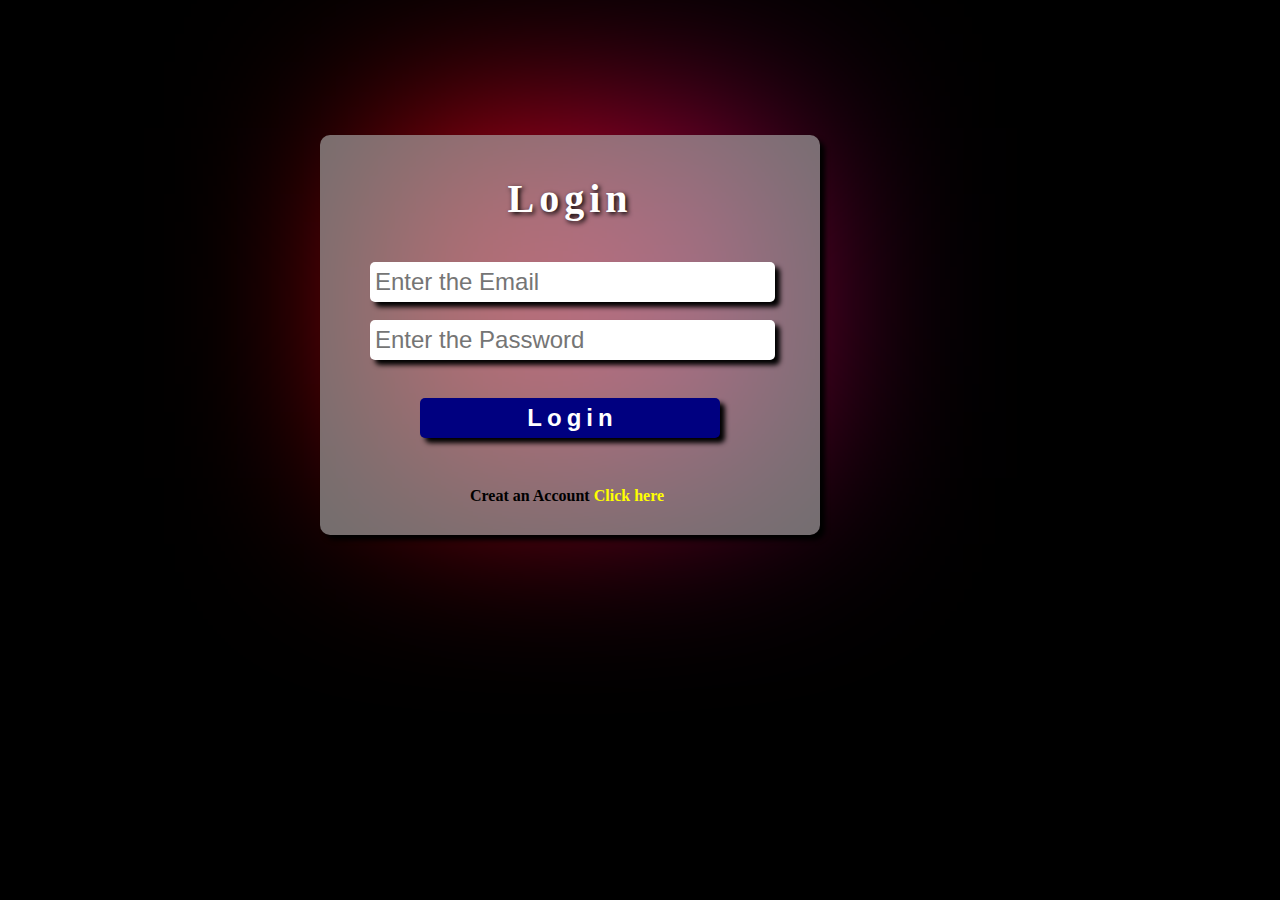
<file: index.html>
<!DOCTYPE html>
<html>
<head>
    <title>Document</title>
    <style>
        *{
            padding: 0px;
            margin: 0px;
        }
        body{
            background-color: black;
        }
        #glowColorEffect{
            width: 400px;
            margin-top: 10%;
            margin-left: 30%;
            height: 350px;
            background-image: linear-gradient(90deg,red,purple,plum,darkblue,plum,purple,red);
            background-size: 800%;
            background-position: 800%;
            filter: blur(100px);
            animation-name: colorChange;
            animation-duration: 10s;
            animation-timing-function: linear;
            animation-iteration-count: infinite;
        }
        @keyframes colorChange {
            from{
                background-position: 800%;
            }
            to{
                background-position: 0%;
            }
        }
        #login{
            width: 500px;
            height: 400px;
            background-color: rgba(173, 173, 173, 0.635);
            position: absolute;
            top: 15%;
            left: 25%;
            border-radius: 10px;
            box-shadow: 5px 5px 5px black;
        }
        h1{
            position: relative;
            text-align: center;
            top: 40px;
            font-size: 40px;
            color: white;
            letter-spacing: 5px;
            text-shadow: 2px 2px 5px black;
        }
        .a,#button{
            width: 80%;
            height: 40px;
            border-radius: 5px;
            border: none;
            outline: none;
            font-size: 24px;
            position: relative;
            top: 20%;
            left: 10%;
            padding-left: 5px;
            box-shadow: 5px 5px 5px black;
        }
        #button{
            width: 60%;
            top: 25%;
            height: 40px;
            left: 20%;
            font-weight: bold;
            letter-spacing: 5px;
            color: white;
            background-color: navy;
        }
        #createAccount{
            position: absolute;
            bottom: 30px;
            left: 30%;
        }
        a{
            color: yellow;
            text-decoration: none;
        }
        #message{
            color: red;
            position: absolute;
            bottom: 35%;
            display: inline-block;
            width: 100%;
            text-align: center;
        }
    </style>
    <script src="./javascript/login.js" defer></script>
</head>
<body>
    <div id="glowColorEffect">
    </div>
    <div id="login">
        <h1>Login</h1>
        <input class="a" placeholder="Enter the Email" type="email">
        <br><BR>
        <input class="a" placeholder="Enter the Password" type="password">
        <br><br>
        <h4 id="message"></h4>
        <input id="button" type="submit" value="Login" onclick="loginFun()">
        <h4 id="createAccount">Creat an Account <a href="./html/signup.html">Click here</a></h4>
    </div>
</body>
</html>
</file>
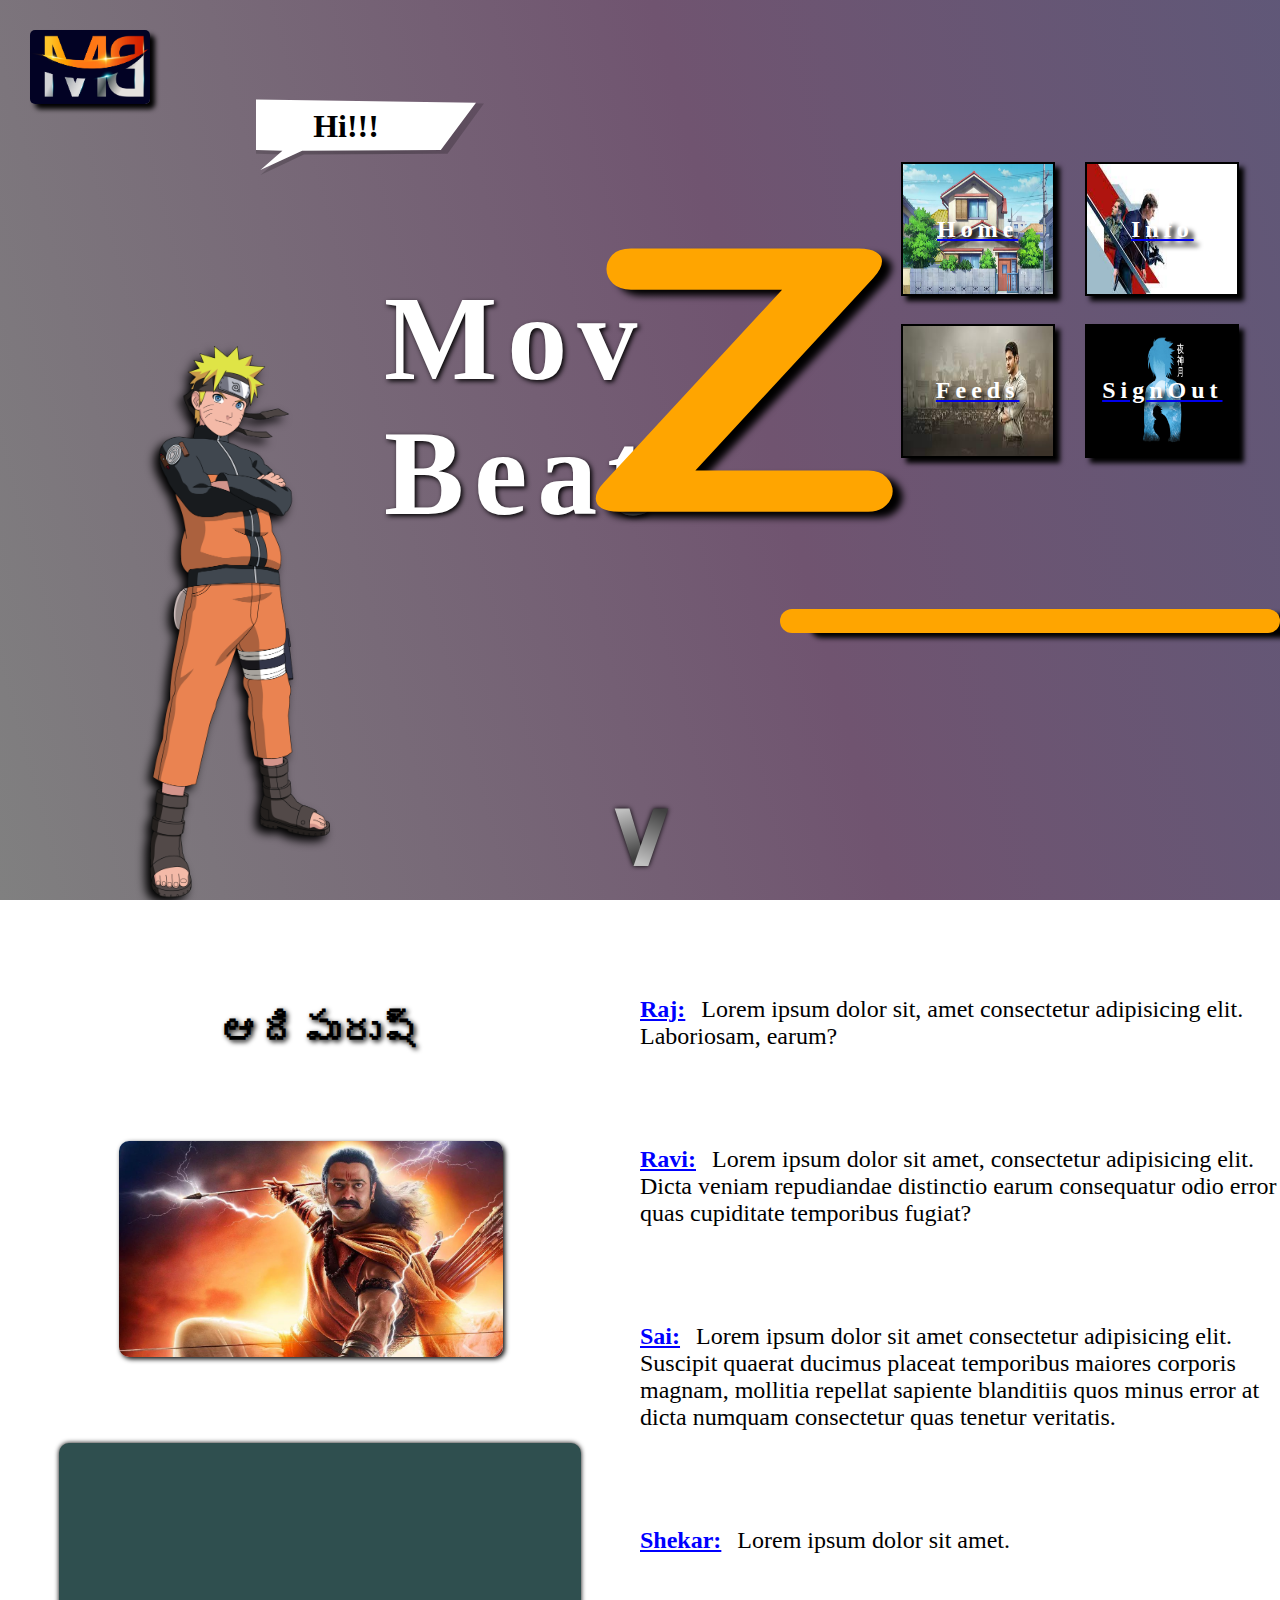
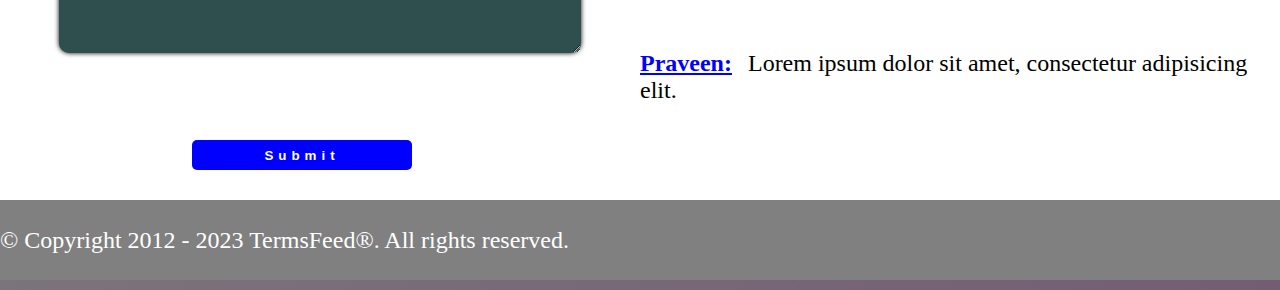
<file: html/feed.html>
<!DOCTYPE html>
<html lang="en">
<head>
     <title>Movie-feeds</title>
     <link rel="stylesheet" href="../css/home.css">
     <link rel="stylesheet" href="../css/feed.css">
     <link rel="stylesheet" href="https://cdnjs.cloudflare.com/ajax/libs/font-awesome/6.4.0/css/all.min.css" integrity="sha512-iecdLmaskl7CVkqkXNQ/ZH/XLlvWZOJyj7Yy7tcenmpD1ypASozpmT/E0iPtmFIB46ZmdtAc9eNBvH0H/ZpiBw==" crossorigin="anonymous" referrerpolicy="no-referrer" />
</head>
<body>
    <header>
        <img id="logo" src="../Asset/logo/952.jpg">
        <img id="animeChar" src="../Asset/images/animechar.png">
        <div id="message">
            <h1 id="textMessage">Hi!!!</h1>
        </div>
        <div id="message2">
        </div>
        <h1 id="headingstart">Mov</h1>
        <h1 id="headingMiddle">Beat</h1>
        <h1 id="headingEnd">Z</h1>
        <div id="z">

        </div>
        <div id="navbar">
            <a href="#"><div class="navopt" id="Home">Home</div></a>
            <a href="#"><div class="navopt" id="Info">Info</div></a>
            <a href="#"><div class="navopt" id="Feeds">Feeds</div></a>
            <a href="#"><div class="navopt" id="SignOut">SignOut</div></a>
        </div>
        <a href="#sec1"><h1 id="Arrow">V</h1></a>
    </header>


    <section class="movieFeedsArea">
    <div id="leftdiv">
        <h1 id="movieTitle">ఆదిపురుష్</h1>
        <img id="poster" src="../Asset/images/prabhas-in-adipurush-poster-1665046361.jpg">
        <textarea id="feedsFromtheUsers"></textarea>
        <button  id="submitButtion">Submit</button>
    </div>
    <div id="rightDiv">
        <section class="rev">
            <span class="userName">Raj:</span>
            <p>Lorem ipsum dolor sit, amet consectetur adipisicing elit. Laboriosam, earum?</p>
        </section>
        <section class="rev">
            <span class="userName">Ravi:</span>

            <p>Lorem ipsum dolor sit amet, consectetur adipisicing elit. Dicta veniam repudiandae distinctio earum consequatur odio error quas cupiditate temporibus fugiat?
                </p>
            </section>
        <section class="rev">
            <span class="userName">Sai:</span>
            <p>
            Lorem ipsum dolor sit amet consectetur adipisicing elit. Suscipit quaerat ducimus placeat temporibus maiores corporis magnam, mollitia repellat sapiente blanditiis quos minus error at dicta numquam consectetur quas tenetur veritatis.
                </p>
        </section>
        <section class="rev">
            <span class="userName">Shekar:</span>
            <p>
            Lorem ipsum dolor sit amet.
            </p>
        </section>
        <section class="rev">
            <span class="userName">Praveen:</span>
            <p>
            Lorem ipsum dolor sit amet, consectetur adipisicing elit.
            </p>
        </section>
    </div>
    </section>
    <footer>
        <span id="copyrighttext">&copy; Copyright 2012 - 2023 TermsFeed®. All rights reserved.</span>
        <div id="logosOfSoc">
            <a href="#"> <i class="fa-brands fa-facebook-f"></i></a>
            <a href="#"> <i class="fa-brands fa-instagram"></i></a>
            <a href="#"> <i class="fa-brands fa-twitter"></i></a>
        </div>
    </footer>
</body>
</html>
</file>
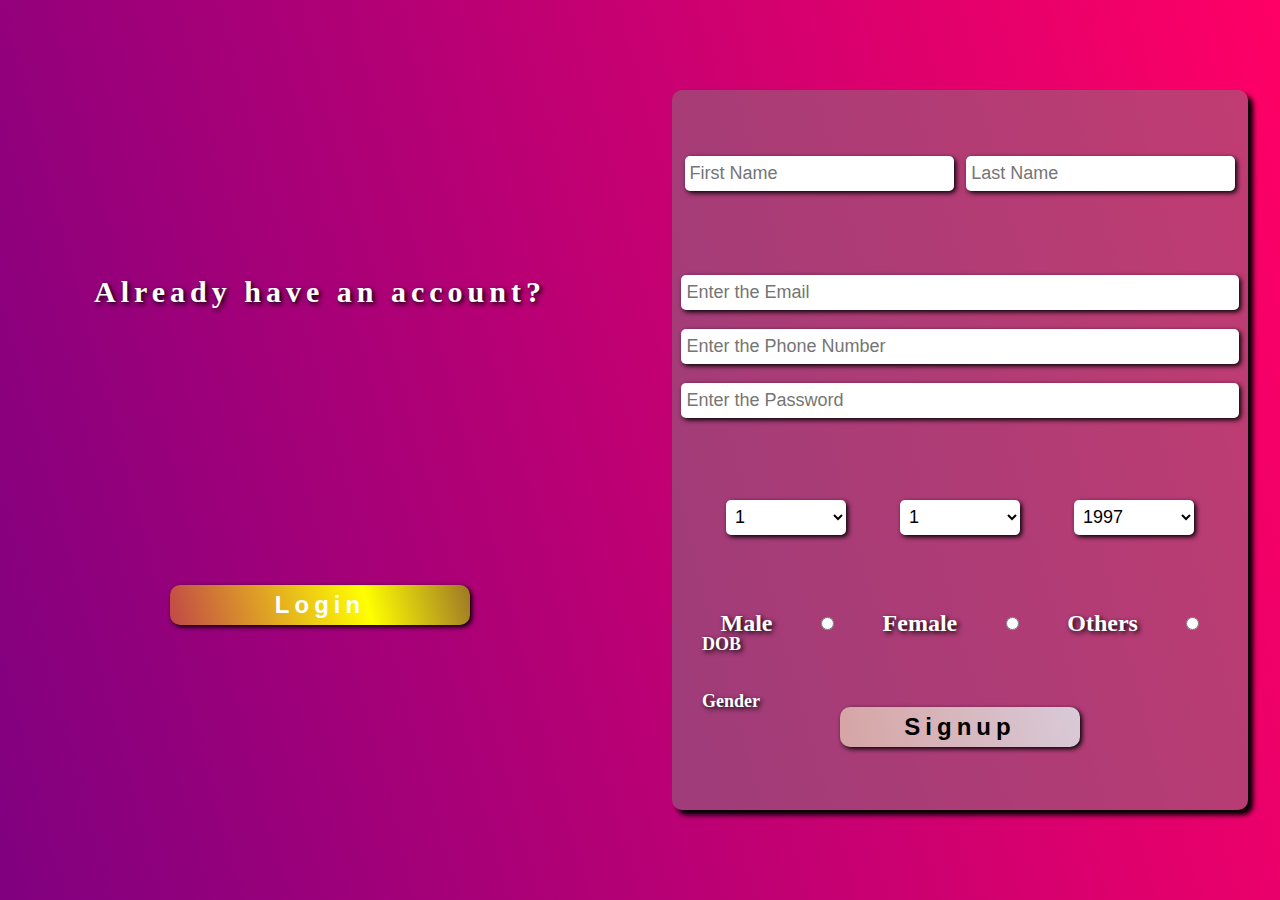
<file: html/signup.html>
<!DOCTYPE html>
<html lang="en">
<head>
     <title>Blog-SignUp</title>
     <link rel="stylesheet" href="../css/signup.css">
     <script src="../javascript/signup.js" defer></script>
</head>
<body>
    <div id="login">
        <h4>Already have an account?</h4>
        <input id="loginButton" type="button" value="Login">
    </div>
    <div id="signup">
        <div id="container">
            <div id="subcontainer1">
                  <input class="namesInput" type="text" placeholder="First Name">
                  <input class="namesInput" type="text" placeholder="Last Name">
            </div>
            <div id="subcontainer2">
                <input class="infoInput" type="email" placeholder="Enter the Email">
                <input class="infoInput" type="tel" placeholder="Enter the Phone Number">
                <input class="infoInput" type="password" placeholder="Enter the Password">
            </div>
            <h1 id="dob">DOB</h1>
            <div id="subcontainer3">
              
                <select id="day">
                    <option>1</option>
                    <option>2</option>
                    <option>3</option>
                    <option>4</option>
                    <option>5</option>
                    <option>6</option>
                    <option>7</option>
                    <option>8</option>
                    <option>9</option>
                    <option>10</option>
                    <option>11</option>
                    <option>12</option>
                    <option>13</option>
                    <option>14</option>
                    <option>15</option>
                    <option>16</option>
                    <option>17</option>
                    <option>18</option>
                    <option>19</option>
                    <option>20</option>
                    <option>21</option>
                    <option>22</option>
                    <option>23</option>
                    <option>24</option>
                    <option>25</option>
                    <option>26</option>
                    <option>27</option>
                    <option>28</option>
                    <option>29</option>
                    <option>30</option>
                    <option>31</option>
                </select>
                <select id="month">
                    <option>1</option>
                    <option>2</option>
                    <option>3</option>
                    <option>4</option>
                    <option>5</option>
                    <option>6</option>
                    <option>7</option>
                    <option>8</option>
                    <option>9</option>
                    <option>10</option>
                    <option>11</option>
                    <option>12</option>
                </select>
                <select id="year">
                    <option>1997</option>
                    <option>1998</option>
                    <option>1999</option>
                    <option>2000</option>
                    <option>2001</option>
                    <option>2002</option>
                </select>
                </div>
                <h4 id="gen">Gender</h4>
                <div id="subcontainer5">
                <label>Male</label>
                <input type="radio" name="gen" oninput="gender('male')">
                <label>Female</label>
                <input type="radio" name="gen" oninput="gender('female')">
                <label>Others</label>
                <input type="radio" name="gen" oninput="gender('others')">
            </div>
            <div id="subcontainer4">
                <input id="signupButton" type="button" value="Signup" onclick="storeData()">
            </div>
        </div>
    </div>
</body>
</html>
</file>
<file: css/home.css>
@import url('https://fonts.googleapis.com/css2?family=Dosis:wght@200&display=swap');
@import url('https://fonts.googleapis.com/css2?family=Foldit:wght@900&display=swap');
@import url('https://fonts.googleapis.com/css2?family=Orbitron:wght@900&display=swap');
*{
    padding: 0px;
    margin: 0px;
}
html{
    scroll-behavior: smooth;
}
body{
    background-image: linear-gradient(75deg,gray,rgb(112, 84, 112));
    background-repeat: no-repeat;
    background-size: 100% 500vh;
    height: 500vh;
    width:100%;
}
header{
    width:100%;
    height: 100vh;
    background-image: linear-gradient(75deg,gray,rgb(112, 84, 112),rgb(89, 89, 123),rgb(129, 47, 47),rgb(89, 89, 123),rgb(112, 84, 112),gray);
    background-size: 400vw;
    background-position: 400vw;
    animation: headerBgCol 15s infinite linear;
    overflow: hidden;
    position: relative;
    /* z-index: -1; */
}
@keyframes headerBgCol {
    from{
        background-position: 400vw;
    }
    to{
        background-position:0vw;
    }
}
#logo{
    width: 120px;
    position: absolute;
    top: 30px;
    left: 30px;
    border-radius: 5px;
    box-shadow: 5px 5px 5px black;
}
#animeChar{
    width: 180px;
    position: absolute;
    bottom: 0px;
    left: 150px;
    transform: rotateY(180deg);
    filter: drop-shadow(5px 5px 5px black);
}
#message,#message2{
    width: 220px;
    height: 80px;
    background-color: white;
    position: absolute;
    top:10%;
    left:20%;
    z-index: 3;
    display: flex;
    justify-content: center;
    align-items: center;
    clip-path: polygon(0 12%, 100% 16%, 84% 75%, 21% 76%, 2% 100%, 12% 76%, 0% 75%);
    animation: greetAnimation 1s ease-in;
}
#message2{
    width: 228px;
    height:85px;
    background-color: rgb(1, 1, 1);
    filter: blur(100px);
    z-index: 1;
}
#textMessage{
    position: relative;
    right: 20px;
    bottom: 4px;
}
@keyframes greetAnimation {
    0%{
        transform: scale(1.2) rotate(20deg) skew(20deg,0deg);
    }
    25%,75%{
        transform: scale(1) rotate(-20deg) skew(0deg,20deg);
    }
    35%,85%{
        transform: scale(1.2) rotate(-10deg) skew(0deg,20deg);
    }
    100%{
        transform: scale(1) rotate(0deg) skew(0deg,0deg);

    }

}
#headingstart,#headingMiddle{
    font-size: 120px;
    color: white;
    position: absolute;
    top: 30%;
    left: 30%;
    text-shadow: 2px 2px 5px black;
    letter-spacing: 10px;
}
#headingMiddle{
    top: 45%;
}
#headingEnd{
    color: orange;
    text-shadow: 5px 5px 5px black;
    position: absolute;
    font-size: 300px;
    top: 20%;
    left: 52%;
    font-family: 'Dosis', sans-serif;
    transform: scaleX(2) scaleY(1.2);
}
#z{
    height: 24px;
    width:500px;
    border-radius: 200px;
    background-color: orange;
    position: absolute;
    top: 67.7%;
    right: 0px;
    box-shadow: 30px 5px 5px black;
}
#navbar{
    width: 400px;
    height: 350px;
    position: absolute;
    right: 10px;
    top: 15%;
    display: flex;
    flex-wrap: wrap;
    justify-content: space-evenly;
    align-content: space-evenly;
    z-index: 10;
}

.navopt{
    width: 150px;
    height: 130px;
    background-color: rgba(128, 128, 128, 0.564);
    border: 2px solid black;
    display: flex;
    justify-content: center;
    align-items: center;
    color: white;
    font-size: 24px;
    letter-spacing: 5px;
    transition: all 0.5s;
    position: relative;
    z-index: 1000;
    cursor: pointer;
    box-shadow: 5px 5px 5px black;
    background-size: 100% 100%;
    font-weight: bold;
    text-shadow: 5px 5px 5px black;
}
.navopt:hover{
    transform: scale(1.2);
    color: orangered;
}
#Home{
    background-image: url(../Asset/images/home.png);
}
#Info{
    background-image: url(../Asset/images/info.jpeg);
}
#Feeds{
    background-image: url(../Asset/images/feeds.jpeg);

}
#SignOut{
    background-image: url(../Asset/images/logout.jpg);

}
#Arrow{
    color: white;
    position: absolute;
    bottom: 10px;
    left: 48%;
    font-size: 80px;
    cursor: pointer;
    font-family: 'Foldit', cursive;
    text-shadow: 0px 0px 5px black;
}
#Arrow:hover{
    animation: wiggle 0.5s infinite linear ;
}
@keyframes wiggle {
    0%, 7% {
      transform: rotateZ(0);
      text-shadow: 0px 0px 10px red;
  
    }
    15% {
      transform: rotateZ(-15deg);
      text-shadow: 0px 0px 10px lawngreen;
    }
    20% {
      transform: rotateZ(10deg) skewY(0deg) skewX(-10deg);
      text-shadow: 0px 0px 10px red;
    }
    25% {
      transform: rotateZ(-10deg) skewX(-20deg) skewY(0deg);
      text-shadow: 0px 0px 10px lawngreen;
    }
    30% {
      transform: rotateZ(6deg) skewY(10deg) skewX(0deg);
      text-shadow: 0px 0px 10px red;
    }
    35% {
      transform: rotateZ(-4deg) skewX(0deg) skewY(20deg);
      text-shadow: 0px 0px 10px lawngreen;
    }
    40%, 100% {
      transform: rotateZ(0);
      border: none;
    }
  }
  #sec1,#sec2{
    background-color: white;
    width: 100%;
    height: 100vh;
    position: relative;
  }
  #sec2{
    background-color: black;
  }
  .right{
    width: 80%;
    height: 100%;
    background-color: black;
    clip-path: polygon(25% 0%, 100% 0%, 100% 100%, 0% 100%);
    position: absolute;
    right: 0px;
  }
  .rightImg{
    width: 100%;
    height: 45%;
    position: absolute;
    z-index: 3;
  }
  .rightVid{
    width: 100%;
    position: relative;
    top: 200px;
  }
  .MovieName{
    font-size: 50px;
    position:absolute;
    top: 20%;
    left: 5%;
    background-image: linear-gradient(75deg,yellow,orange,orangered,red,orangered,orange,yellow);
    background-size: 400%;
    background-position: 400%;
    -webkit-background-clip:text;
    -webkit-text-fill-color: transparent;
    animation: textAnimate 10s ease-in infinite;
  }
  @keyframes textAnimate {
    from{
        background-position: 400%;
    }
    to{
        background-position: 0%;
    }
  }
  .RD{
    position: absolute;
    top: 40%;
    left:2%;
    font-size: 26px;
  }
  .date{
    color: darkblue;
    font-family: 'Orbitron', sans-serif;
  }
  .rating{
    font-size: 50px;
    position: absolute;
    top: 50%;
    left: 4%;
    letter-spacing: 5px;
    text-shadow: 2px 2px 5px black;
  }
  .ratingButton{
    width: 220px;
    height: 40px;
    font-size: 24px;
    background-image: linear-gradient(75deg,purple,rgb(252, 0, 80));
    border: none;
    color: white;
    font-weight: bold;
    letter-spacing: 3px;
    text-shadow: 2px 2px 2px black;
    border-radius: 5px;
    position: absolute;
    top: 70%;
    box-shadow: 5px 5px 5px black;
    left: 3%;
  }
  .ratingButton:hover{
    animation: wiggleButton 2s ease-in-out 0.2s infinite;
  }
  @keyframes wiggleButton {
    0%, 7% {
      transform: rotateZ(0);
      border: 2px solid red;
      box-shadow: 0px 0px 10px red;
    }
    15% {
      transform: rotateZ(-15deg);
      border: 2px solid lawngreen;
      box-shadow: 0px 0px 10px lawngreen;
    }
    20% {
      transform: rotateZ(10deg) skewY(0deg) skewX(-10deg);
      border: 2px solid red;
      box-shadow: 0px 0px 10px red;
    }
    25% {
      transform: rotateZ(-10deg) skewX(-20deg) skewY(0deg);
      border: 2px solid lawngreen;
      box-shadow: 0px 0px 10px lawngreen;
  
    }
    30% {
      transform: rotateZ(6deg) skewY(10deg) skewX(0deg);
      border: 2px solid red;
      box-shadow: 0px 0px 10px red;
  
    }
    35% {
      transform: rotateZ(-4deg) skewX(0deg) skewY(20deg);
      border: 2px solid lawngreen;
      box-shadow: 0px 0px 10px lawngreen;
    }
    40%, 100% {
      transform: rotateZ(0);
      border: none;
    }
  }
</file>
<file: css/feed.css>
body{
    height: 210vh;
}
.movieFeedsArea{
    width: 100%;
    height: 100vh;
    display: flex;
    justify-content: center;
    align-items: center;
}
#leftdiv{
    width: 50%;
    height: 100vh;
    background-color: white;
    display: flex;
    flex-wrap: wrap;
    flex-direction: column;
    align-content: center;
    justify-content: space-evenly;
    position: relative;
}
#rightDiv{
    width: 50%;
    height: 100vh;
    background-color:white;
    display: flex;
    flex-wrap: wrap;
    flex-direction: column;
    justify-content: space-evenly;
}
#poster{
    width: 60%;
    border-radius: 10px;
    box-shadow: 2px 2px 5px black;
    position: relative;
    bottom: 20px;
    left: 60px;
}
#movieTitle{
    text-align: center;
    font-size: 40px;
    text-shadow: 2px 2px 5px black;
}
textarea{
    width: 80%;
    height: 200px;
    font-size: 24px;
    border: none;
    outline: none;
    box-shadow: 0px 0px 5px black;
    border-radius: 10px;
    background-color: darkslategrey;
    color: white;
    padding: 5px;
    position: relative;
    bottom: 40px;
}
#submitButtion{
   position: absolute;
   bottom:30px;
   left: 30%;
   width: 220px;
   height: 30px;
   background-color: blue;
   color: white;
   border: none;
   border-radius: 5px;
   letter-spacing: 5px;
   font-weight: bold;
}
#submitButtion:hover{
    animation: wiggleButton 0.2s linear;

}
@keyframes wiggleButton {
    0%, 7% {
      transform: rotateZ(0);
      border: 2px solid red;
      box-shadow: 0px 0px 10px red;
  
    }
    15% {
      transform: rotateZ(-15deg);
      border: 2px solid lawngreen;
      box-shadow: 0px 0px 10px lawngreen;
  
    }
    20% {
      transform: rotateZ(10deg) skewY(0deg) skewX(-10deg);
      border: 2px solid red;
      box-shadow: 0px 0px 10px red;
    }
    25% {
      transform: rotateZ(-10deg) skewX(-20deg) skewY(0deg);
      border: 2px solid lawngreen;
      box-shadow: 0px 0px 10px lawngreen;
  
    }
    30% {
      transform: rotateZ(6deg) skewY(10deg) skewX(0deg);
      border: 2px solid red;
      box-shadow: 0px 0px 10px red;
  
    }
    35% {
      transform: rotateZ(-4deg) skewX(0deg) skewY(20deg);
      border: 2px solid lawngreen;
      box-shadow: 0px 0px 10px lawngreen;
    }
    40%, 100% {
      transform: rotateZ(0);
      border: none;
    }
  }
  .rev{
    width: 100%;
  
    background-color: white;
    font-size: 24px;
  }
  .userName{
    font-weight: bold;
    color: blue;
    text-decoration: underline;
  }
  p{
    padding-left: 10px;
    display: inline;
  }
  footer{
    width: 100%;
    height: 80px;
    background-color: gray;
    display: flex;
    flex-direction: row;
    justify-content: start;
    align-items: center;
    overflow: hidden;
  }
  #copyrighttext{
    color: white;
    font-size: 24px;
  }
  i{
    font-size: 28px;
    color: white;
    position: relative;
    left: 40px;
  }
  #logosOfSoc{
    width: 20%;
    position: absolute;
    right: 30px;
    display: flex;
    justify-content: space-evenly;
  }
</file>
<file: css/signup.css>
*{
    padding: 0px;
    margin: 0px;
}
body{
    background-image: linear-gradient(75deg,purple,rgb(255, 0, 102));
    display: flex;
}
#login{
    width: 50%;
    height: 100vh;
    display: flex;
    flex-direction: column;
    justify-content: space-evenly;
    align-items: center;
    font-size: 30px;
    color: white;
    letter-spacing: 5px;
    text-shadow: 2px 2px 5px black;
}
#signup{
    width: 50%;
    height: 100vh;
    display: flex;
    justify-content: center;
    align-items: center;
}
#loginButton,#signupButton{
    width: 300px;
    height: 40px;
    border-radius: 10px;
    border: none;
    color: white;
    box-shadow: 2px 2px 5px black;
    font-weight: bold;
    letter-spacing: 5px;
    font-size: 24px;
    background-image: linear-gradient(75deg,#C04848,yellow,
    #480048,yellow,#C04848);
    background-size: 800px;
    background-position: 800px;
    transition: all 0.2s;
}
#loginButton:hover,#signupButton:hover{
    animation:buttonAnimation 2s infinite linear;
    cursor: pointer;
    transform: scale(1.2);
}
@keyframes buttonAnimation {
    from{
        background-position: 800px;
    }
    to{
        background-position: 0px;
    }
}
#container{
    width: 90%;
    height: 80%;
    background-color: rgba(128, 128, 128, 0.47);
    border-radius: 10px;
    box-shadow: 5px 5px 5px black;
    display: flex;
    flex-direction: column;
    justify-content: space-evenly;
    align-items: center;
    position: relative;
}
#subcontainer1{
    display: flex;
    justify-content: space-evenly;
    align-items: center;
    width: 100%;
    height: 40px;
    /* background-color: bisque; */
}
.namesInput,.infoInput,select{
    width: 45%;
    height: 25px;
    background-color: white;
    border: none;
    outline: none;
    padding: 5px;
    border-radius: 5px;
    box-shadow: 2px 2px 5px black;
    font-size: 18px;
}
#subcontainer2{
    display: flex;
    height: 180px;
    width: 100%;
    flex-direction:column;
    justify-content: space-evenly;
    align-items: center;
}
.infoInput{
    width: 95%;
    height: 25px;
}
#subcontainer3,#subcontainer5{
    width: 100%;
    height: 40px;
    display: flex;
    flex-wrap: wrap;
    justify-content: space-evenly;
}
select{
    width: 120px;
    height: 35px;
}
#dob,#gen{
    font-size: 18px;
    color: white;
    position: absolute;
    bottom: 155px;
    left: 30px;
    text-shadow: 2px 2px 5px black;
}
#subcontainer5{
    align-items: center;
    font-size: 24px;
    color: white;
    font-weight: bold;
    text-shadow: 2px 2px 5px black;
}
#gen{
    bottom: 98px;
}
#signupButton{
    color: black;
    width: 240px;
    height: 40px;
    background-image: linear-gradient(75deg,#d6a4a4,#dae2f8,#d6a4a4);
}
</file>
